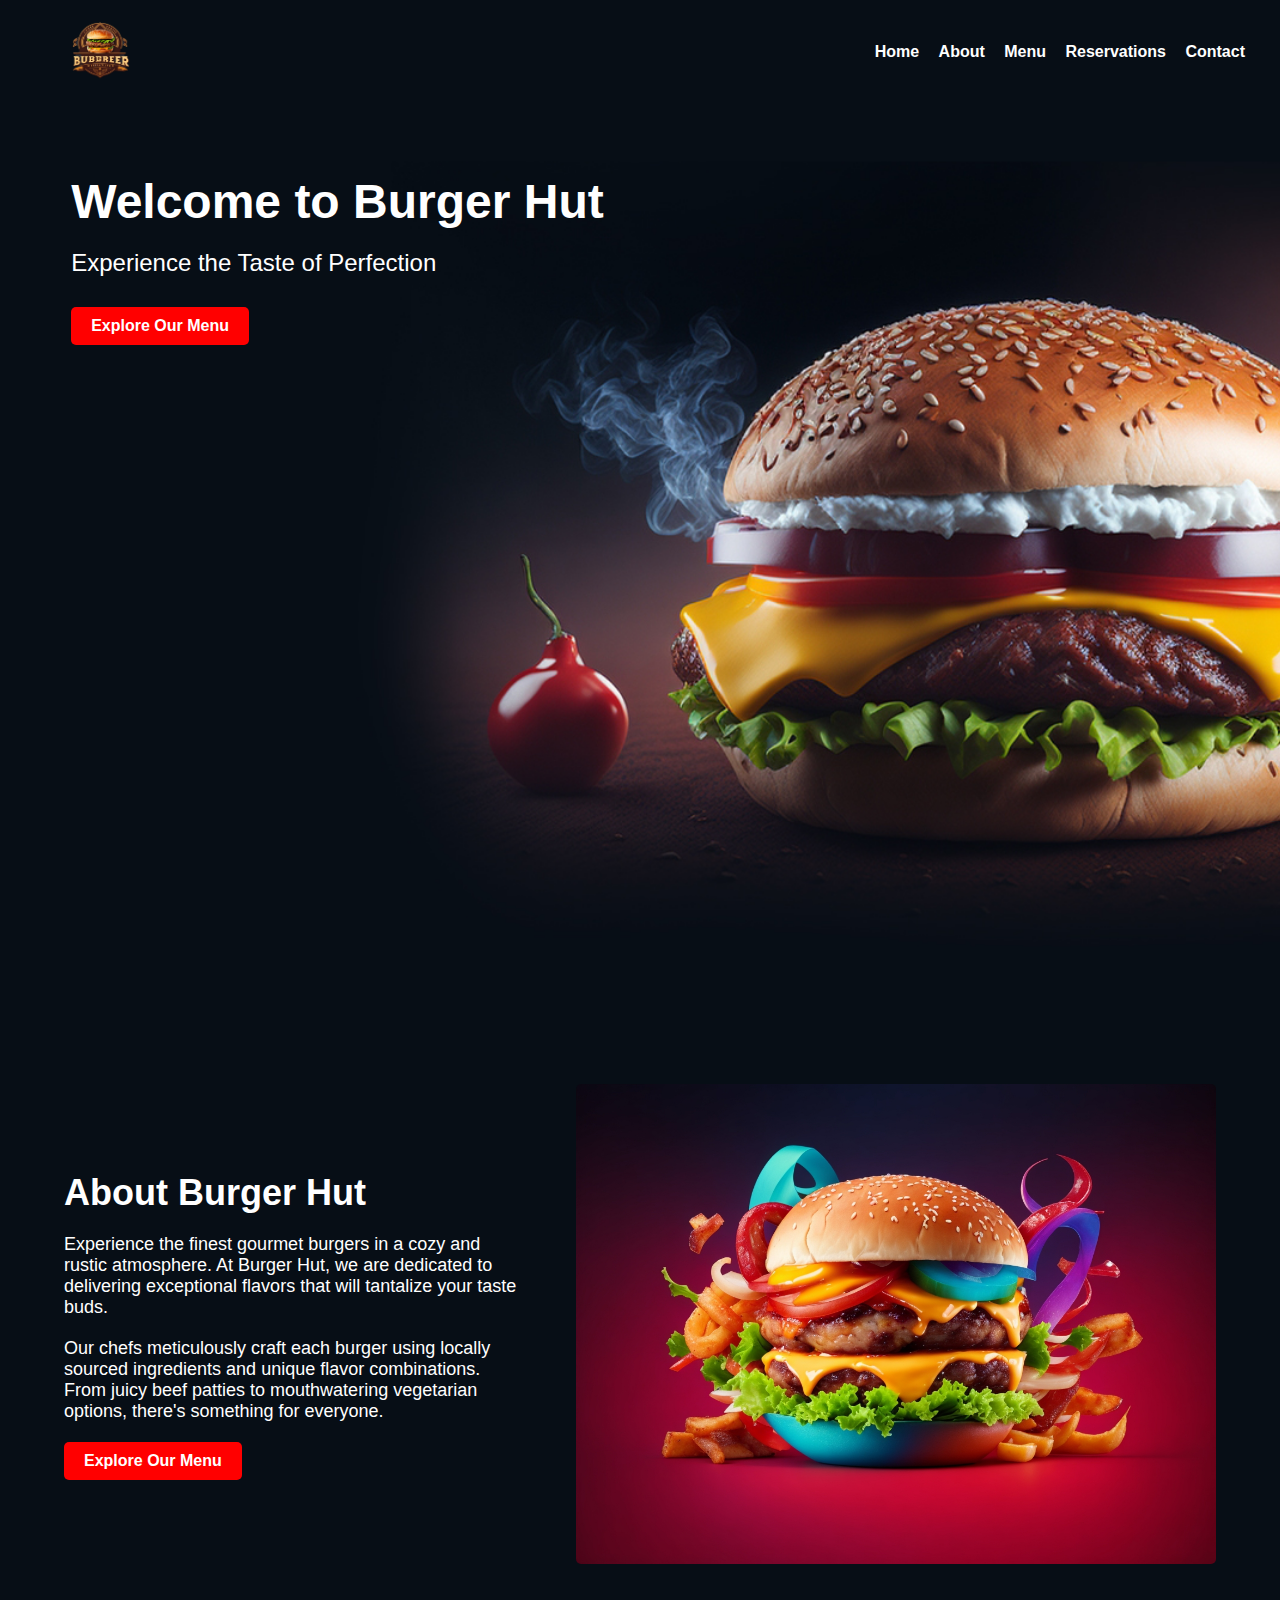
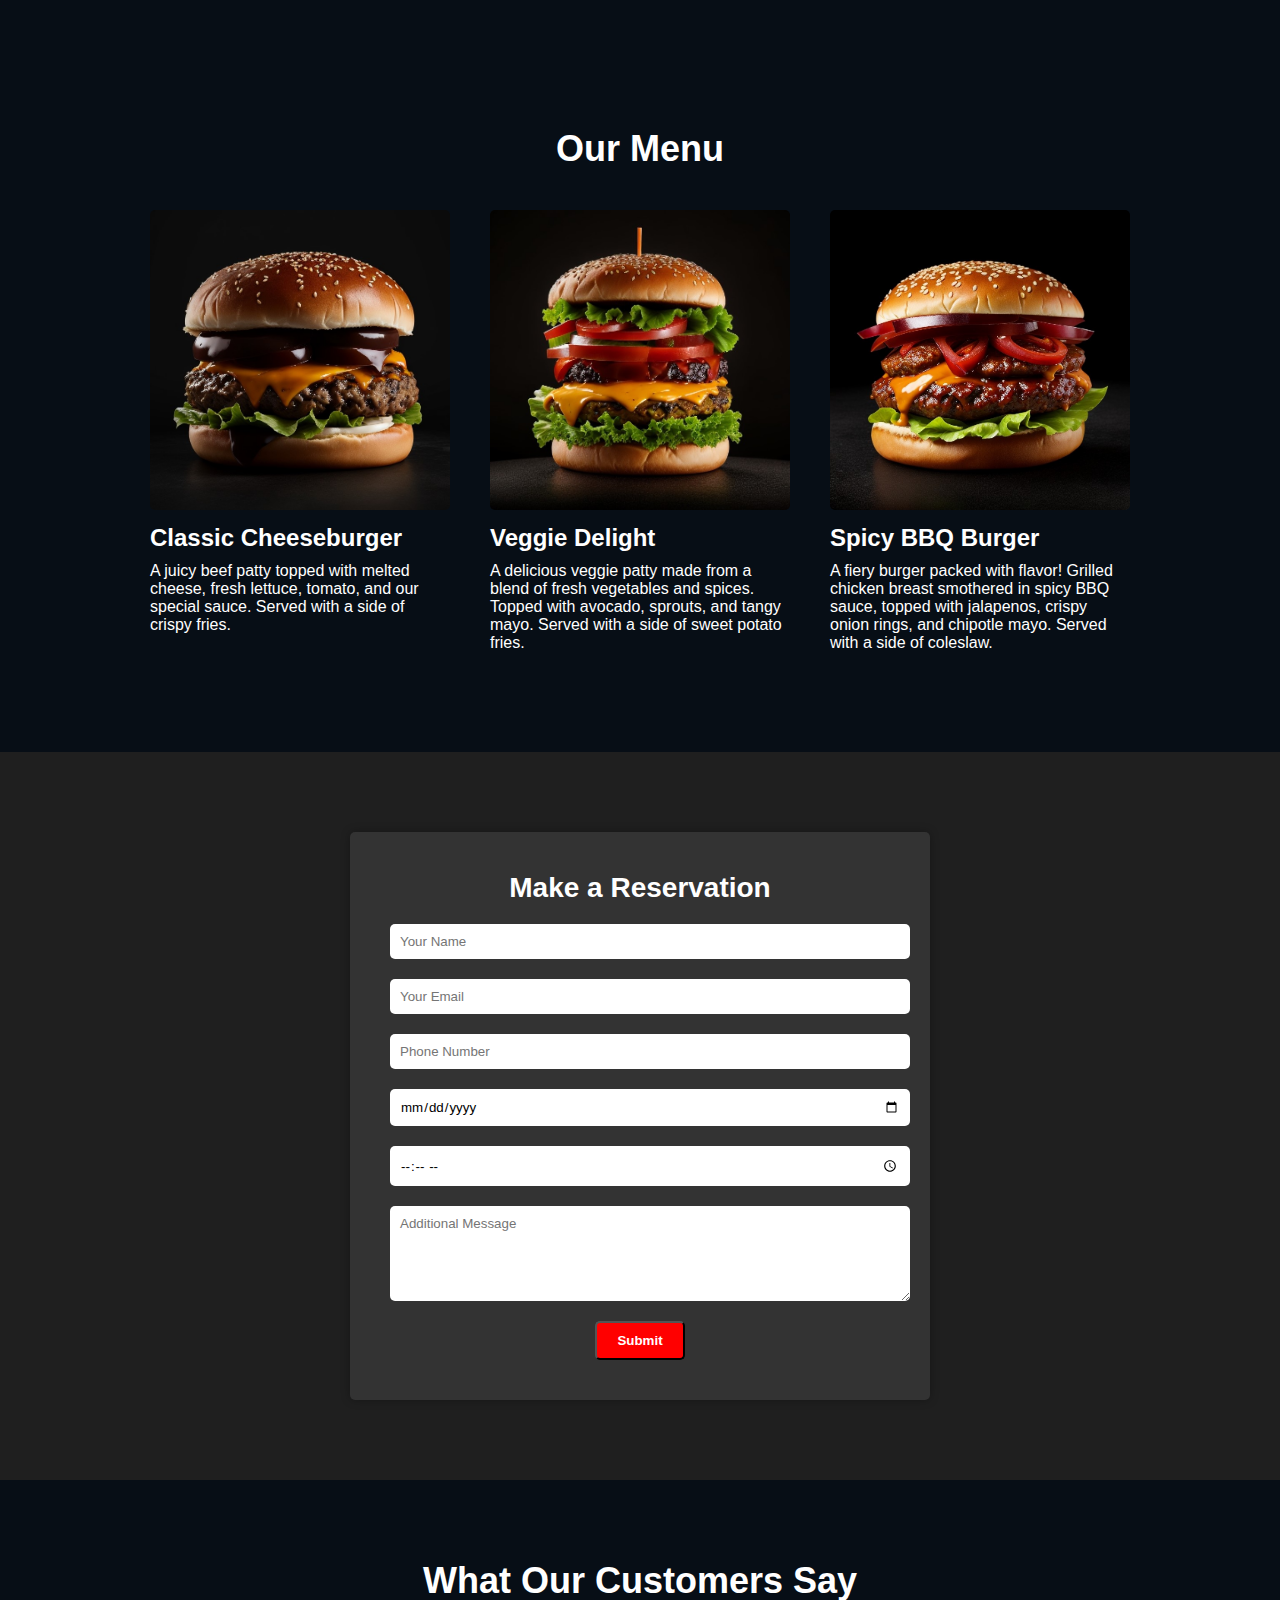
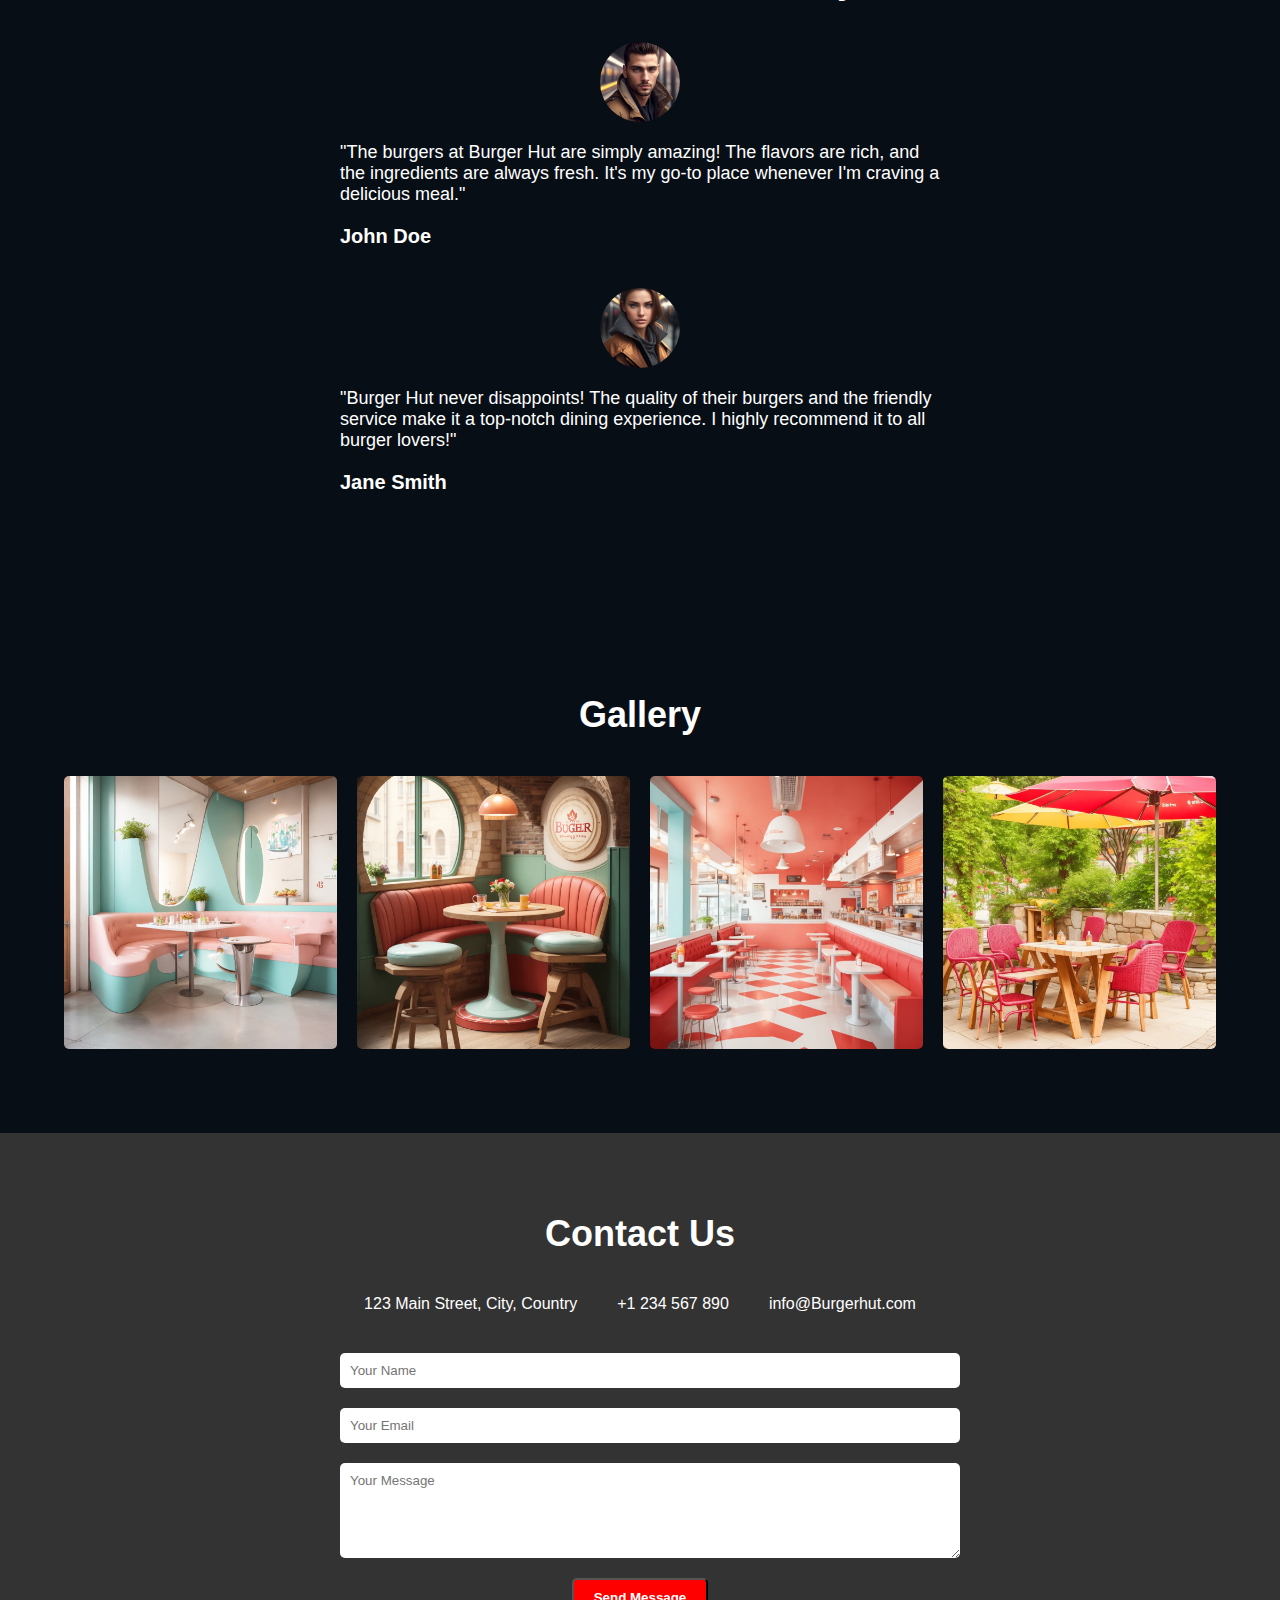
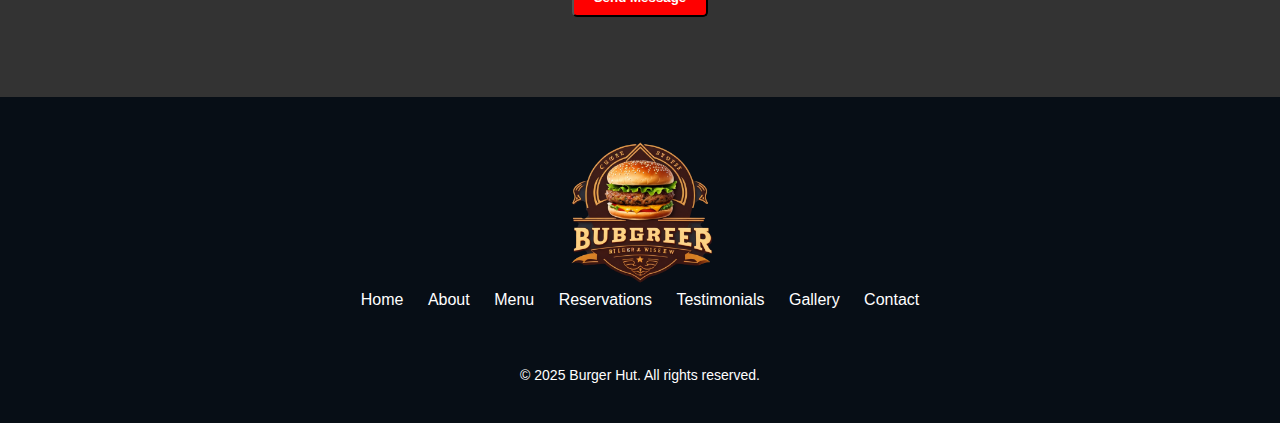
<file: index.html>
<!DOCTYPE html>
<html>
<head>
  <title>Burger Hut</title>
  <link rel="stylesheet" type="text/css" href="styles.css">
</head>

<body>
	<header>
	  <div class="logo">
		<img src="images/iconlogo.png" alt="Burger Hut Logo">
	  </div>
	  <nav>
		<ul>
		  <li><a href="#hero-content">Home</a></li>
		  <li><a href="#about-content">About</a></li>
		  <li><a href="#menu-items">Menu</a></li>
		  <li><a href="#reservation-form">Reservations</a></li>
		  <li><a href="#contact-container">Contact</a></li>
		</ul>
	  </nav>
	</header>

<section class="hero">
  <div class="hero-content">
    <h1>Welcome to Burger Hut</h1>
    <p>Experience the Taste of Perfection</p>
    <a href="#menu-items" class="btn">Explore Our Menu</a>
  </div>
</section>

<section class="about dark-theme">
  <div class="about-content">
    <h2>About Burger Hut</h2>
    <p>Experience the finest gourmet burgers in a cozy and rustic atmosphere. At Burger Hut, we are dedicated to delivering exceptional flavors that will tantalize your taste buds.</p>
    <p>Our chefs meticulously craft each burger using locally sourced ingredients and unique flavor combinations. From juicy beef patties to mouthwatering vegetarian options, there's something for everyone.</p>
    <a href="#menu-items" class="btn">Explore Our Menu</a>
  </div>
  <div class="about-image">
    <img src="images/about-image.jpg" alt="About Image">
  </div>
</section>


<section class="menu">
  <h2>Our Menu</h2>
  <div class="menu-items">
    <div class="menu-item">
      <img src="images/burger1.jpg" alt="Burger 1">
      <h3>Classic Cheeseburger</h3>
      <p>A juicy beef patty topped with melted cheese, fresh lettuce, tomato, and our special sauce. Served with a side of crispy fries.</p>
    </div>
    <div class="menu-item">
      <img src="images/burger2.jpg" alt="Burger 2">
      <h3>Veggie Delight</h3>
      <p>A delicious veggie patty made from a blend of fresh vegetables and spices. Topped with avocado, sprouts, and tangy mayo. Served with a side of sweet potato fries.</p>
    </div>
    <div class="menu-item">
      <img src="images/burger3.jpg" alt="Burger 3">
      <h3>Spicy BBQ Burger</h3>
      <p>A fiery burger packed with flavor! Grilled chicken breast smothered in spicy BBQ sauce, topped with jalapenos, crispy onion rings, and chipotle mayo. Served with a side of coleslaw.</p>
    </div>
  </div>
</section>

<section class="reservations">
  <div class="reservation-form">
    <h2>Make a Reservation</h2>
    <form>
      <input type="text" name="name" placeholder="Your Name" required>
      <input type="email" name="email" placeholder="Your Email" required>
      <input type="tel" name="phone" placeholder="Phone Number" required>
      <input type="date" name="date" required>
      <input type="time" name="time" required>
      <textarea name="message" placeholder="Additional Message" rows="5"></textarea>
      <button type="submit">Submit</button>
    </form>
  </div>
</section>


<section class="testimonials">
  <h2>What Our Customers Say</h2>
  <div class="testimonial">
    <img src="images/customer1.jpg" alt="Customer 1">
    <p>"The burgers at Burger Hut are simply amazing! The flavors are rich, and the ingredients are always fresh. It's my go-to place whenever I'm craving a delicious meal."</p>
    <h4>John Doe</h4>
  </div>
  <div class="testimonial">
    <img src="images/customer2.jpg" alt="Customer 2">
    <p>"Burger Hut never disappoints! The quality of their burgers and the friendly service make it a top-notch dining experience. I highly recommend it to all burger lovers!"</p>
    <h4>Jane Smith</h4>
  </div>
</section>


<section class="gallery">
  <h2>Gallery</h2>
  <div class="image-grid">
    <div class="image-item">
      <img src="images/gallery1.jpg" alt="Image 1">
    </div>
    <div class="image-item">
      <img src="images/gallery2.jpg" alt="Image 2">
    </div>
    <div class="image-item">
      <img src="images/gallery3.jpg" alt="Image 3">
    </div>
    <div class="image-item">
      <img src="images/gallery4.jpg" alt="Image 4">
    </div>
  </div>
</section>

<section class="contact">
  <div class="contact-container">
    <h2>Contact Us</h2>
    <div class="contact-info">
      <div class="info-item">
        <i class="fas fa-map-marker-alt"></i>
        <p>123 Main Street, City, Country</p>
      </div>
      <div class="info-item">
        <i class="fas fa-phone-alt"></i>
        <p>+1 234 567 890</p>
      </div>
      <div class="info-item">
        <i class="fas fa-envelope"></i>
        <p>info@Burgerhut.com</p>
      </div>
    </div>
    <form class="contact-form">
      <input type="text" name="name" placeholder="Your Name" required>
      <input type="email" name="email" placeholder="Your Email" required>
      <textarea name="message" placeholder="Your Message" rows="5" required></textarea>
      <button type="submit">Send Message</button>
    </form>
  </div>
</section>




<footer class="footer">
  <div class="footer-content">
    <div class="footer-logo">
      <img src="images/iconlogo.png" alt="Logo">
    </div>
    <nav class="footer-links">
      <a href="#">Home</a>
      <a href="#">About</a>
      <a href="#">Menu</a>
      <a href="#">Reservations</a>
      <a href="#">Testimonials</a>
      <a href="#">Gallery</a>
      <a href="#">Contact</a>
    </nav>
    <div class="footer-social">
      <a href="#"><i class="fab fa-facebook"></i></a>
      <a href="#"><i class="fab fa-twitter"></i></a>
      <a href="#"><i class="fab fa-instagram"></i></a>
    </div>
  </div>
  <p class="footer-text">&copy; 2025 Burger Hut. All rights reserved.</p>
</footer>


</body>
</html>
</file>
<file: styles.css>
*{
    margin: 0;
    padding: 0;
    font-family: 'Noto Sans', sans-serif;
}
/*header*/

header {
  background-color: #070e16;
  padding: 20px;
  display: flex;
  align-items: center;
  justify-content: space-between;
}

.logo img {
  height: 60px;
  margin-left:50px;
}

nav ul {
  list-style: none;
  margin: 0;
  padding: 0;
}

nav ul li {
  display: inline-block;
  margin-right: 15px;
}

nav ul li a {
  text-decoration: none;
  color: white;
  font-weight: bold;
  transition: color 0.3s ease;
}

nav ul li a:hover {
  color: #ff0000;
}

/*hero*/

.hero {
  background-image: url("images/hero-background1.jpg");
  background-size: cover;
  background-position: center;
  height: 100vh;
  display: flex;


  text-align: left;
  color: #fff;
}

.hero-content {
  max-width: 600px;
  padding: 20px;
  margin-top :50px;
  margin-left: 4%;
  
}

.hero-content h1 {
  font-size: 48px;
  margin-bottom: 20px;
}

.hero-content p {
  font-size: 24px;
  margin-bottom: 30px;
}

.btn {
  display: inline-block;
  background-color: #ff0000;
  color: #fff;
  padding: 10px 20px;
  border-radius: 5px;
  text-decoration: none;
  font-weight: bold;
  transition: background-color 0.3s ease;
}

.btn:hover {
  background-color: #e60000;
}

/*about*/

.about {
  display: flex;
  align-items: center;
  padding: 80px 0;
}

.about-content {
  flex: 1;
  max-width: 600px;
  padding-right: 50px;
  color: #fff;
  margin-left: 5%;
  
  
}

.about h2 {
  font-size: 36px;
  margin-bottom: 20px;
}

.about p {
  font-size: 18px;
  margin-bottom: 20px;
}

.about-image {
  max-width: 50%;
  margin-right: 5%;
}

.about-image img {
  max-width: 100%;
  height: auto;
  border-radius: 5px;
}

.dark-theme {
  background-color: #070e16;
}


/* menu*/
.menu {
  padding: 80px 0;
  text-align: center;
  background-color: #070e16;
}

.menu h2 {
  font-size: 36px;
  margin-bottom: 40px;
  color: #ffffff;
}

.menu-items {
  display: flex;
  justify-content: center;
}

.menu-item {
  max-width: 300px;
  margin: 0 20px;
  text-align: left;
}

.menu-item img {
  max-width: 100%;
  height: auto;
  border-radius: 5px;
  margin-bottom: 10px;
}

.menu-item h3 {
  font-size: 24px;
  margin-bottom: 10px;
  color: #ffffff;
}

.menu-item p {
  font-size: 16px;
  margin-bottom: 20px;
  color: #ffffff;
}

/* reservations*/

.reservations {
  background-color: #1f1f1f;
  padding: 80px 0;
  text-align: center;
}

.reservation-form {
  max-width: 500px;
  margin: 0 auto;
  background-color: #333;
  padding: 40px;
  border-radius: 5px;
  box-shadow: 0 0 10px rgba(0, 0, 0, 0.3);
}

.reservation-form h2 {
  color: #fff;
  font-size: 28px;
  margin-bottom: 20px;
}

.reservation-form form input,
.reservation-form form textarea {
  display: block;
  width: 100%;
  padding: 10px;
  margin-bottom: 20px;
  border-radius: 5px;
  border: none;
}

.reservation-form form button {
  display: inline-block;
  background-color: #ff0000;
  color: #fff;
  padding: 10px 20px;
  border-radius: 5px;
  text-decoration: none;
  font-weight: bold;
  transition: background-color 0.3s ease;
}

.reservation-form form button:hover {
  background-color: #e60000;
}


/* Testimonials Section*/

.testimonials {
  padding: 80px 0;
  text-align: center;
  background-color: #070e16;
}

.testimonials h2 {
  font-size: 36px;
  margin-bottom: 40px;
  color: #fff;
}

.testimonial {
  max-width: 600px;
  margin: 0 auto 40px;
  text-align: left;
}

.testimonial img {
  display: block;
  width: 80px;
  height: 80px;
  border-radius: 50%;
  margin: 0 auto 20px;
}

.testimonial p {
  font-size: 18px;
  margin-bottom: 20px;
  color: #fff;
}

.testimonial h4 {
  font-size: 20px;
  font-weight: bold;
  color: #fff;
}


/* Gallery Section*/

.gallery {
  padding: 80px 0;
  text-align: center;
  background-color: #070e16;
}

.gallery h2 {
  font-size: 36px;
  margin-bottom: 40px;
  color: #fff;
}

.image-grid {
  display: grid;
  grid-template-columns: repeat(4, 1fr);
  grid-gap: 20px;
  margin-left: 5%;
  margin-right: 5%;
}

.image-item img {
  width: 100%;
  height: auto;
  border-radius: 5px;
}


/* Contact Section*/

.contact {
  background-color: #333;
  padding: 80px 0;
  text-align: center;
  color: #fff;
}

.contact-container {
  max-width: 600px;
  margin: 0 auto;
}

.contact h2 {
  font-size: 36px;
  margin-bottom: 40px;
}

.contact-info {
  display: flex;
  justify-content: center;
  margin-bottom: 40px;
}

.info-item {
  margin: 0 20px;
  text-align: center;
}

.info-item i {
  font-size: 24px;
  margin-bottom: 10px;
}

.contact-form input,
.contact-form textarea {
  display: block;
  width: 100%;
  padding: 10px;
  margin-bottom: 20px;
  border-radius: 5px;
  border: none;
}

.contact-form textarea {
  resize: vertical;
}

.contact-form button {
  display: inline-block;
  background-color: #ff0000;
  color: #fff;
  padding: 10px 20px;
  border-radius: 5px;
  text-decoration: none;
  font-weight: bold;
  transition: background-color 0.3s ease;
}

.contact-form button:hover {
  background-color: #e60000;
}


/* Footer*/

.footer {
  background-color: #070e16;
  padding: 40px 0;
  color: #fff;
  text-align: center;
}

.footer-content {
  display: flex;
  flex-direction: column;
  align-items: center;
  margin-bottom: 40px;
}

.footer-logo img {
  max-width: 150px;
}

.footer-links a {
  color: #fff;
  margin: 0 10px;
  text-decoration: none;
}

.footer-social a {
  color: #fff;
  margin: 0 5px;
  text-decoration: none;
}

.footer-text {
  font-size: 14px;
}
</file>
